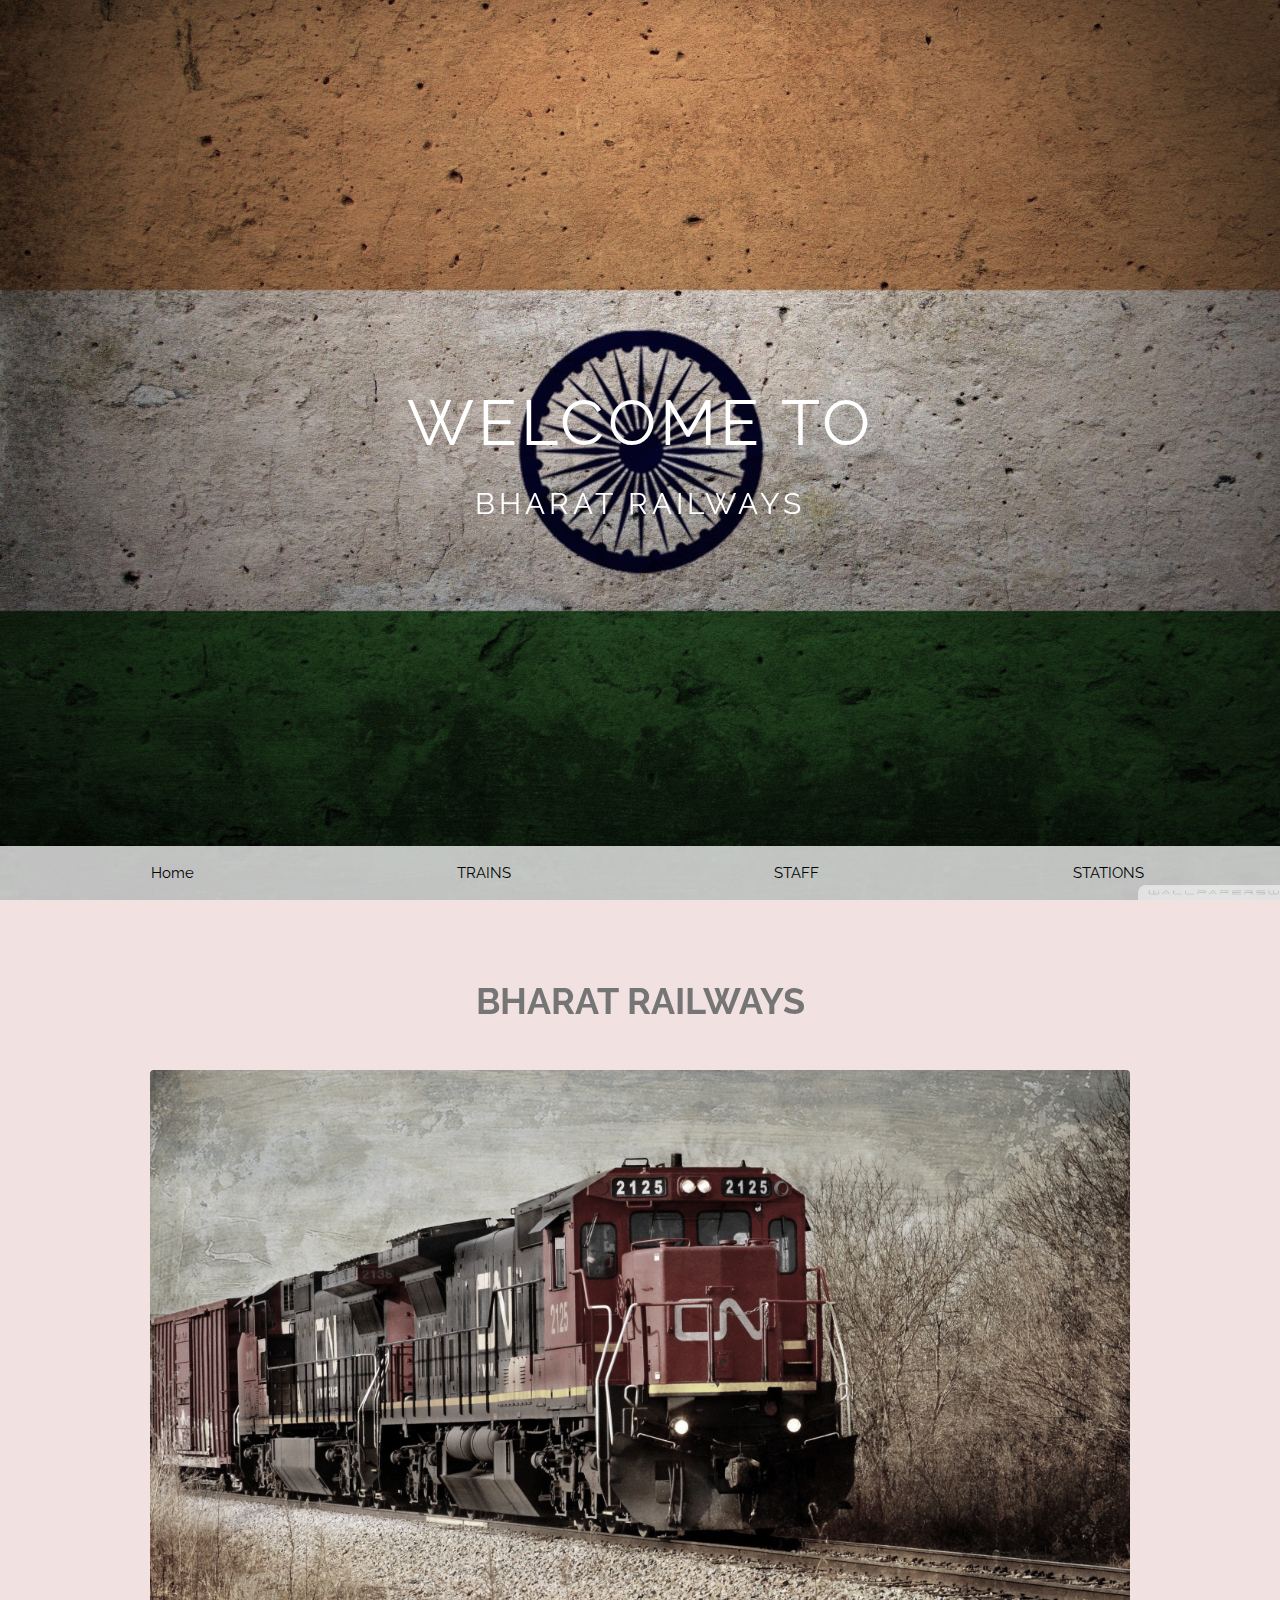
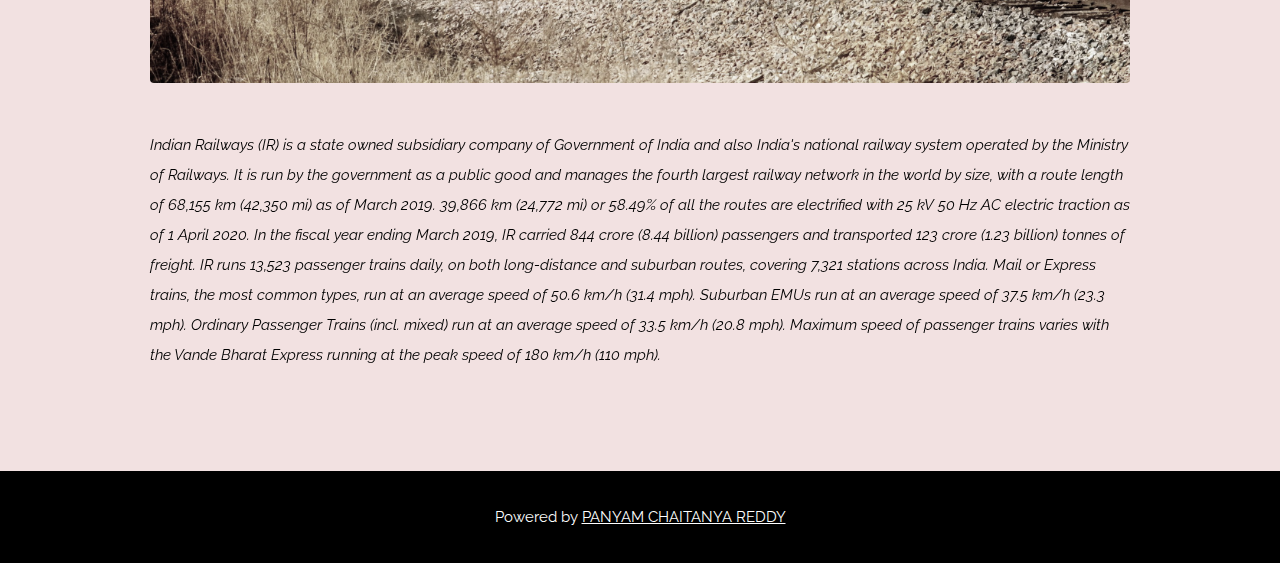
<file: index.html>
<!DOCTYPE html>
<html>
<title>BHARAT RAILWAYS</title>
<meta charset="UTF-8">
<meta name="viewport" content="width=device-width, initial-scale=1">
<link rel="stylesheet" href="https://www.w3schools.com/w3css/4/w3.css">
<link rel="stylesheet" href="https://fonts.googleapis.com/css?family=Raleway">
<style>
body,h1,h2{font-family: "Raleway", sans-serif}
body, html {height: 100%}
p {line-height: 2}
.bgimg, .bgimg2 {
  min-height: 100%;
  background-position: center;
  background-size: cover;
}
.bgimg {background-image: url("bg_1.jpg")}

</style>
<body>

<!-- Header / Home-->
<header class="w3-display-container w3-wide bgimg w3-grayscale-min" id="home">
  <div class="w3-display-middle w3-text-white w3-center">
    <h1 class="w3-jumbo">WELCOME TO</h1>
    <h2>BHARAT RAILWAYS</h2>
    
  </div>
</header>

<!-- Navbar (sticky bottom) -->
<div class="w3-bottom w3-hide-small">
  <div class="w3-bar w3-white w3-center w3-padding w3-opacity-min w3-hover-opacity-off">
    <a href="#home" style="width:25%" class="w3-bar-item w3-button">Home</a>
    <a href="train.html" style="width:25%" class="w3-bar-item w3-button">TRAINS</a>
    <a href="tc.html" style="width:25%" class="w3-bar-item w3-button">STAFF</a>
    <a href="station.html" style="width:25%" class="w3-bar-item w3-button w3-hover-black">STATIONS</a>
  </div>
</div>

<!-- About / Jane And John -->
<div class="w3-container w3-padding-64 w3-pale-red w3-grayscale-min" id="us">
  <div class="w3-content">
    <h1 class="w3-center w3-text-grey"><b>BHARAT RAILWAYS</b></h1>
    <img class="w3-round w3-grayscale-min" src="tr.jpg" style="width:100%;margin:32px 0">
    <p><i>Indian Railways (IR) is a state owned subsidiary company of Government of India and also India's national railway system operated by the Ministry of Railways. It is run by the government as a public good and manages the fourth largest railway network in the world by size, with a route length of 68,155 km (42,350 mi) as of March 2019. 39,866 km (24,772 mi) or 58.49% of all the routes are electrified with 25 kV 50 Hz AC electric traction as of 1 April 2020.
In the fiscal year ending March 2019, IR carried 844 crore (8.44 billion) passengers and transported 123 crore (1.23 billion) tonnes of freight. IR runs 13,523 passenger trains daily, on both long-distance and suburban routes, covering 7,321 stations across India. Mail or Express trains, the most common types, run at an average speed of 50.6 km/h (31.4 mph). Suburban EMUs run at an average speed of 37.5 km/h (23.3 mph). Ordinary Passenger Trains (incl. mixed) run at an average speed of 33.5 km/h (20.8 mph). Maximum speed of passenger trains varies with the Vande Bharat Express running at the peak speed of 180 km/h (110 mph).</i>
    </p><br>
    
  </div>
</div>


<!-- Footer -->
<footer class="w3-center w3-black w3-padding-16">
  <p>Powered by <a href="#" title="W3.CSS" target="_blank" class="w3-hover-text-green">PANYAM CHAITANYA REDDY</a></p>
</footer>
<div class="w3-hide-small" style="margin-bottom:32px"> </div>

</body>
</html>
</file>
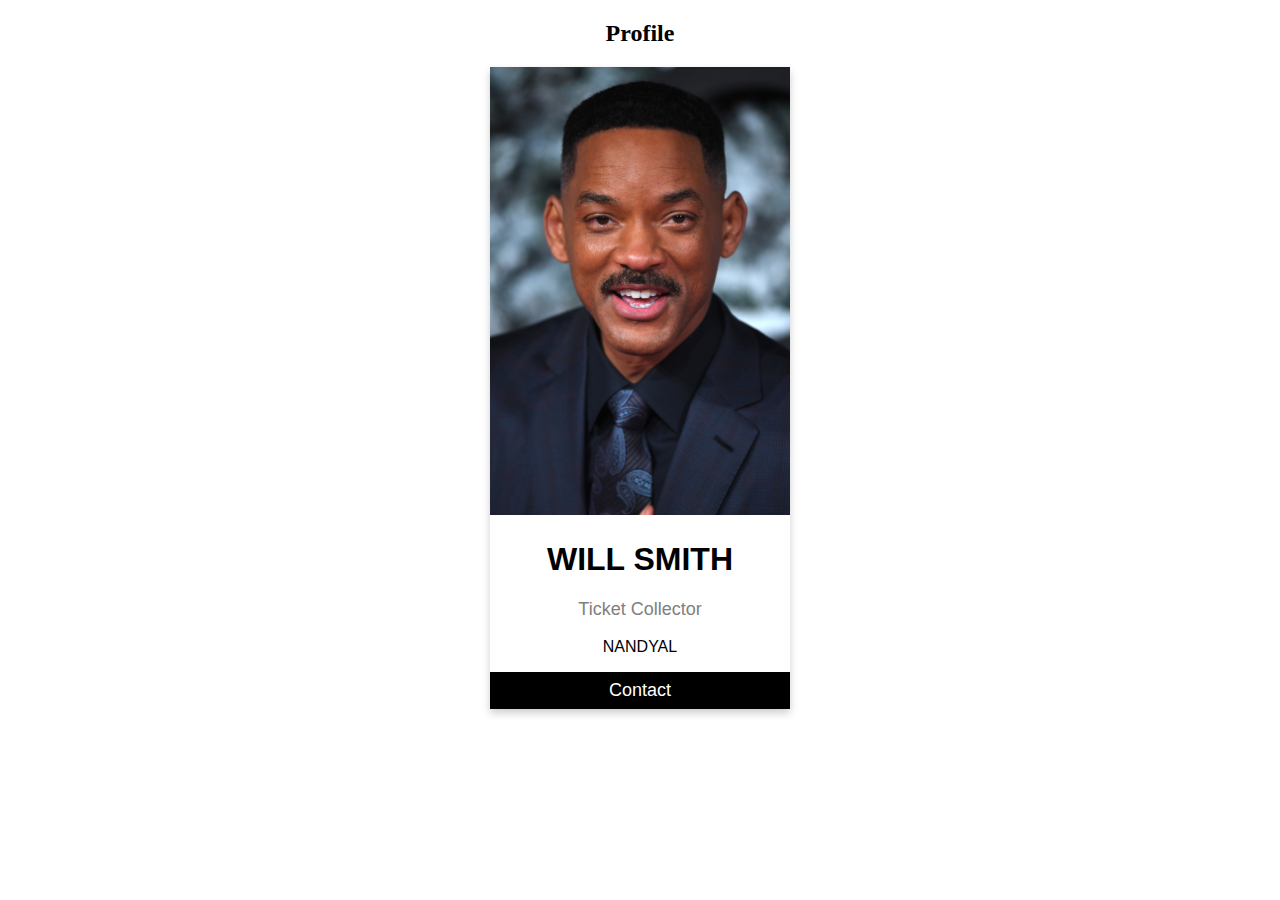
<file: profile.html>
<!DOCTYPE html>
<html>
<head>
  
<style>
.card {
  box-shadow: 0 4px 8px 0 rgba(0, 0, 0, 0.2);
  max-width: 300px;
  margin: auto;
  text-align: center;
  font-family: arial;
}

.title {
  color: grey;
  font-size: 18px;
}

button {
  border: none;
  outline: 0;
  display: inline-block;
  padding: 8px;
  color: white;
  background-color: #000;
  text-align: center;
  cursor: pointer;
  width: 100%;
  font-size: 18px;
}

a {
  text-decoration: none;
  font-size: 22px;
  color: black;
}

button:hover, a:hover {
  opacity: 0.7;
}
</style>
</head>
<body>

<h2 style="text-align:center"> Profile</h2>

<div class="card">
  <img src="will.jpg" alt="John" style="width:100%">
  <h1>WILL SMITH</h1>
  <p class="title">Ticket Collector</p>
  <p>NANDYAL</p>
  
  <p><button>Contact</button></p>
</div>

</body>
</html>
</file>
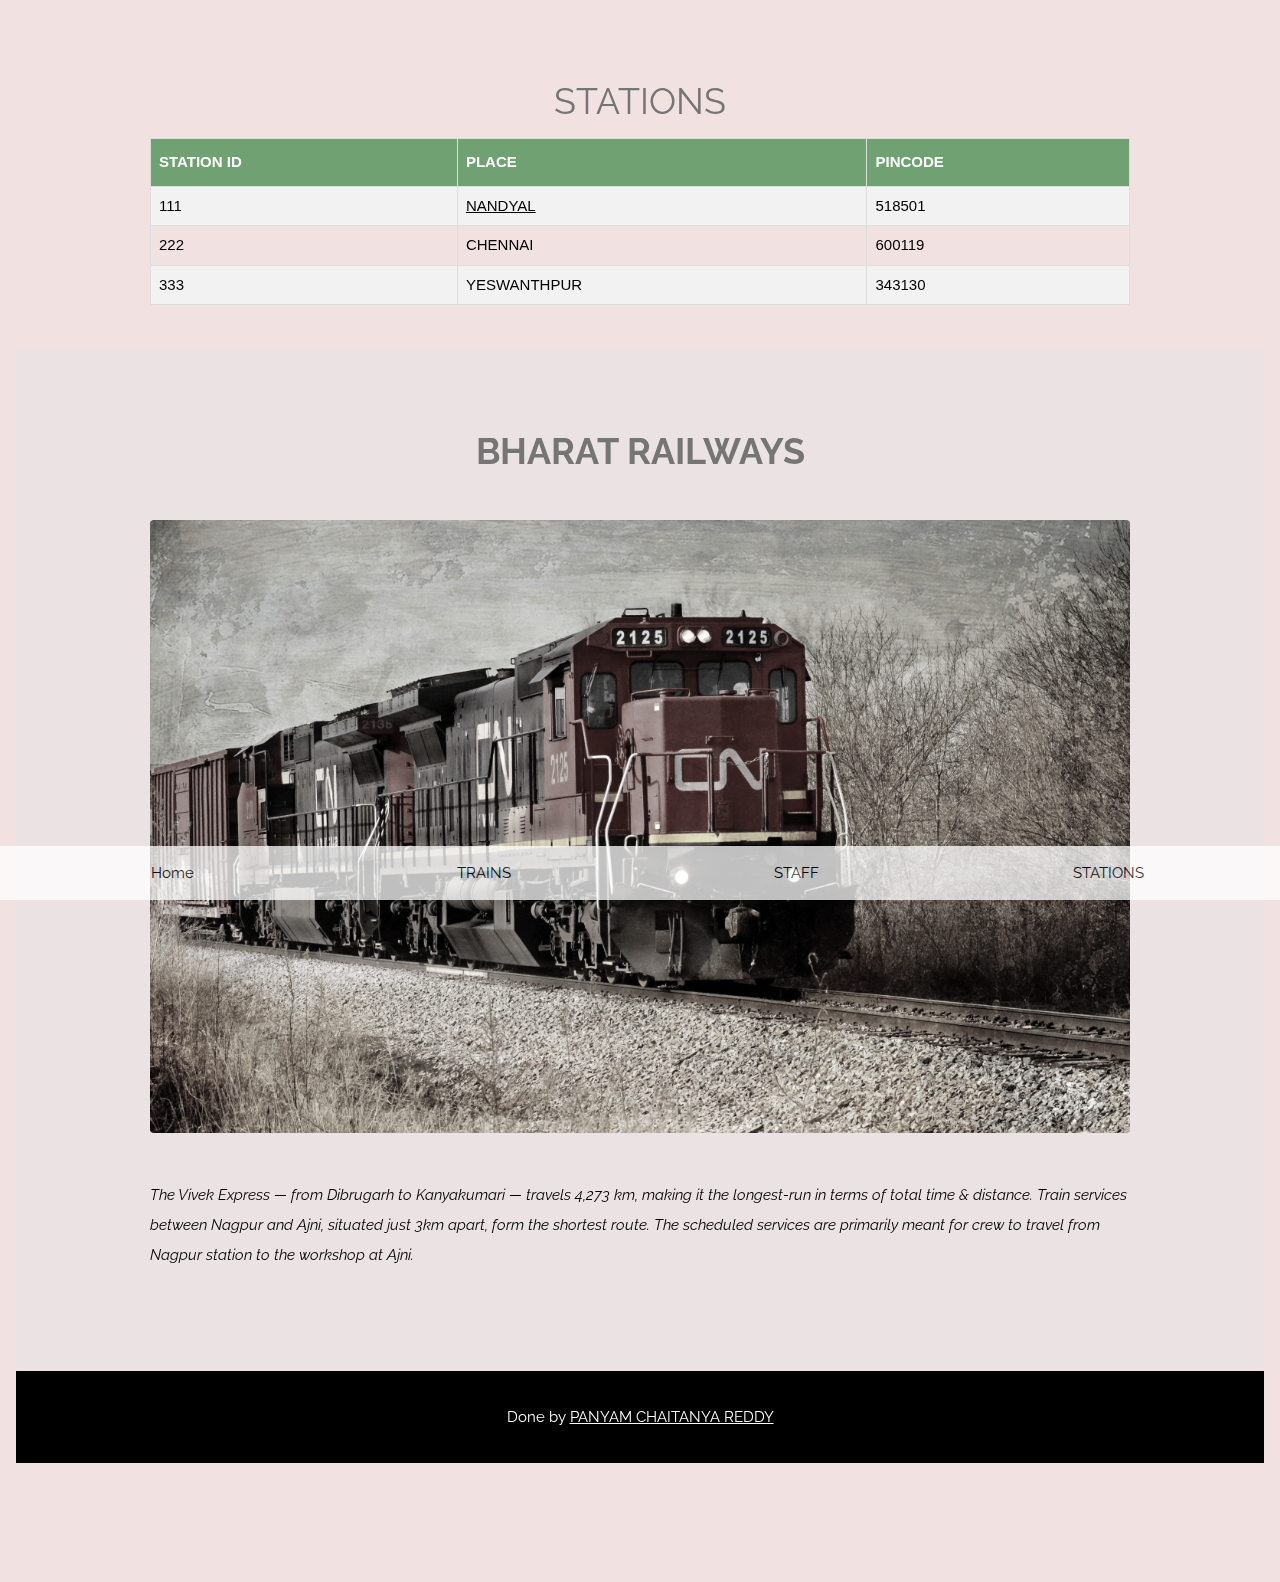
<file: station.html>
<!DOCTYPE html>
<html>
<title>BHARAT RAILWAYS</title>
<meta charset="UTF-8">
<meta name="viewport" content="width=device-width, initial-scale=1">
<link rel="stylesheet" href="https://www.w3schools.com/w3css/4/w3.css">
<link rel="stylesheet" href="https://fonts.googleapis.com/css?family=Raleway">
<style>
body,h1,h2{font-family: "Raleway", sans-serif}
body, html {height: 100%}
p {line-height: 2}
.bgimg, .bgimg2 {
  min-height: 100%;
  background-position: center;
  background-size: cover;
}
.bgimg {background-image: url("bg_1.jpg")}

</style>
 <style>
#customers {
  font-family: "Trebuchet MS", Arial, Helvetica, sans-serif;
  border-collapse: collapse;
  width: 100%;
}

#customers td, #customers th {
  border: 1px solid #ddd;
  padding: 8px;
}

#customers tr:nth-child(even){background-color: #f2f2f2;}

#customers tr:hover {background-color: #ddd;}

#customers th {
  padding-top: 12px;
  padding-bottom: 12px;
  text-align: left;
  background-color: #4CAF50;
  color: white;
}
</style>
<body>



<!-- Navbar (sticky bottom) -->
<div class="w3-bottom w3-hide-small">
  <div class="w3-bar w3-white w3-center w3-padding w3-opacity-min w3-hover-opacity-off">
    <a href="index.html" style="width:25%" class="w3-bar-item w3-button">Home</a>
    <a href="train.html" style="width:25%" class="w3-bar-item w3-button">TRAINS</a>
    <a href="tc.html" style="width:25%" class="w3-bar-item w3-button">STAFF</a>
    <a href="station.html" style="width:25%" class="w3-bar-item w3-button w3-hover-black">STATIONS</a>
  </div>
</div>

<!-- About / Jane And John -->
<div class="w3-container w3-padding-64 w3-pale-red w3-grayscale-min" id="us">
  <div class="w3-content">
    
    <center><h1 class="w3-center w3-text-grey"> STATIONS </h1></center>
    
    
    <table id="customers">
  <tr>
    <th>STATION ID</th>
    <th>PLACE</th>
    <th>PINCODE</th>
  </tr>
  <tr>
    <td>111</td>
    <td><a href="loc.html">NANDYAL</a></td>
    <td>518501</td>
  </tr>
  <tr>
    <td>222</td>
    <td>CHENNAI</td>
    <td>600119</td>
  </tr>
  <tr>
    <td>333</td>
    <td>YESWANTHPUR</td>
    <td>343130</td>
  </tr>



  
</table>
<br></br>

</div>
<!-- About / Jane And John -->
<div class="w3-container w3-padding-64 w3-pale-red w3-grayscale-min" id="us">
  <div class="w3-content">
    <h1 class="w3-center w3-text-grey"><b>BHARAT RAILWAYS</b></h1>
    <img class="w3-round w3-grayscale-min" src="tr.jpg" style="width:100%;margin:32px 0">
    <p><i>The Vivek Express — from Dibrugarh to Kanyakumari — travels 4,273 km, making it the longest-run in terms of total time & distance. Train services between Nagpur and Ajni, situated just 3km apart, form the shortest route. The scheduled services are primarily meant for crew to travel from Nagpur station to the workshop at Ajni.</i>
    </p><br>
    
  </div>
</div>



<!-- Footer -->
<footer class="w3-center w3-black w3-padding-16">
  <p>Done by <a href="#" title="W3.CSS" target="_blank" class="w3-hover-text-green">PANYAM CHAITANYA REDDY</a></p>
</footer>
<div class="w3-hide-small" style="margin-bottom:32px"> </div>

</body>
</html>
</file>
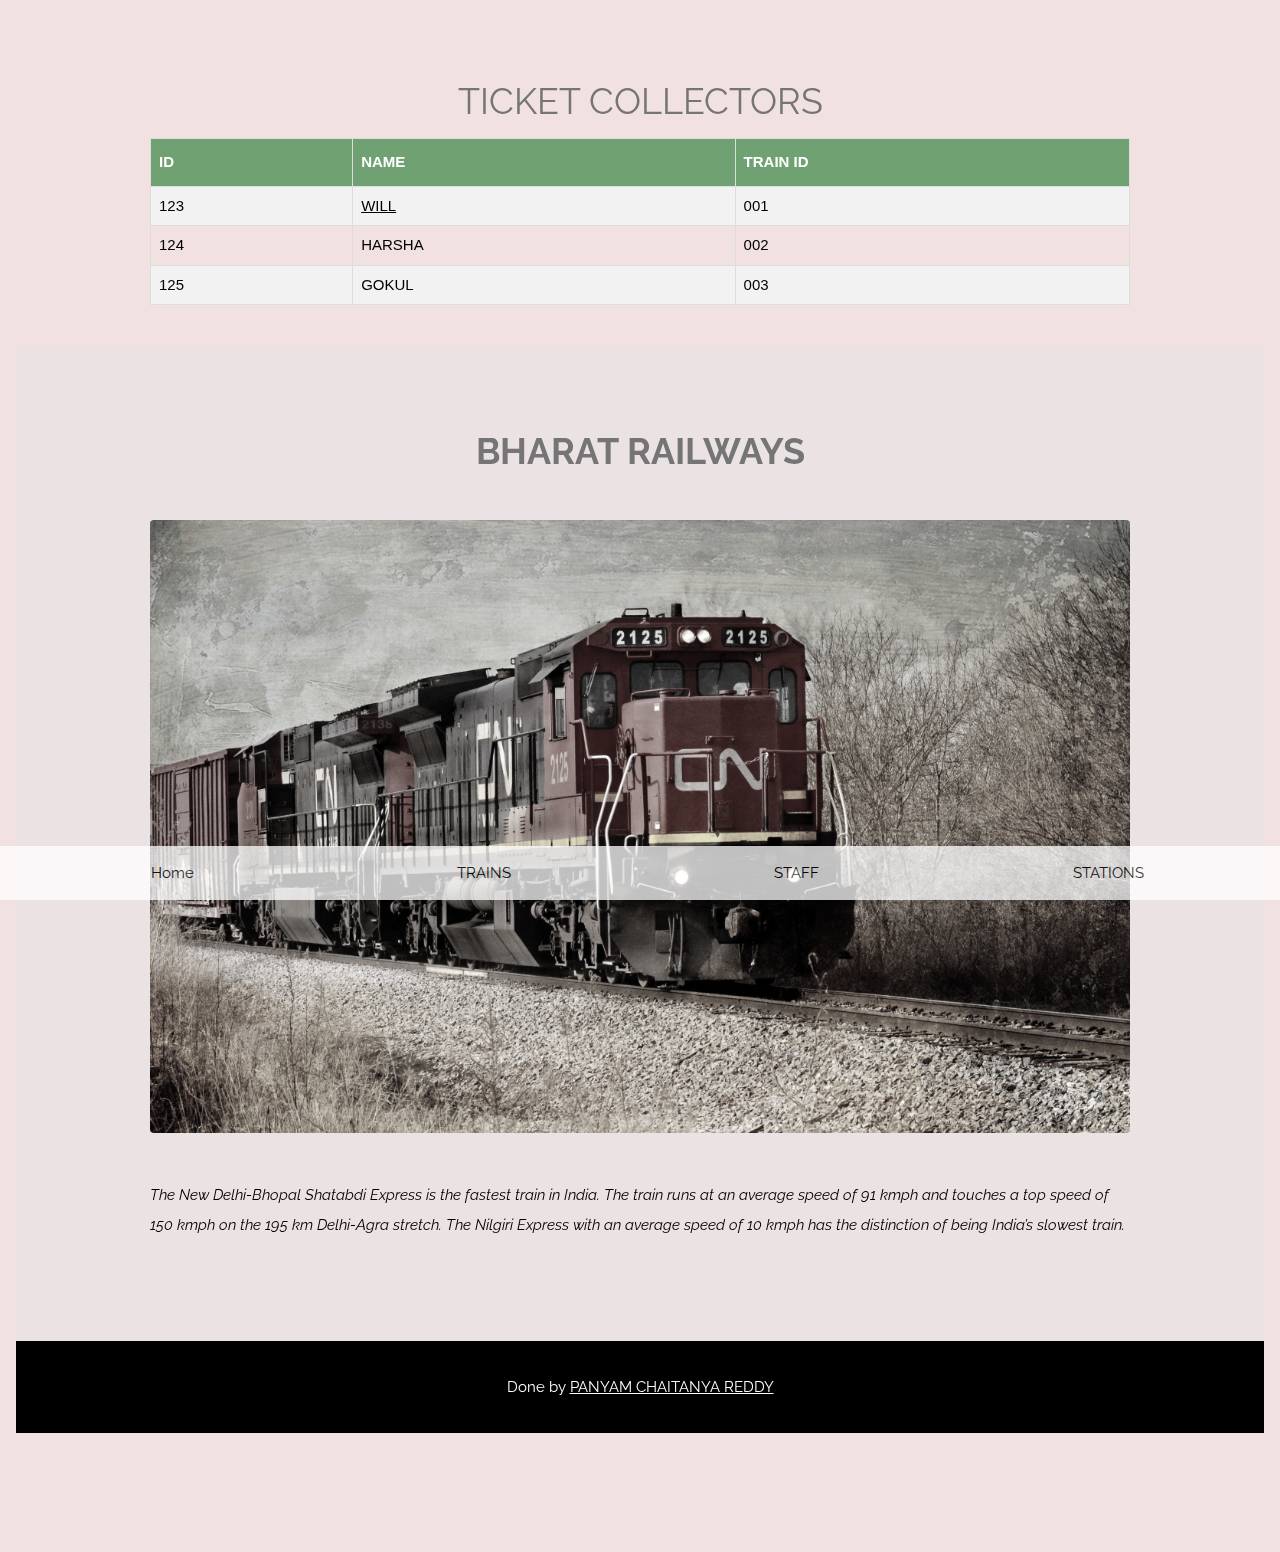
<file: tc.html>
<!DOCTYPE html>
<html>
<title>BHARAT RAILWAYS</title>
<meta charset="UTF-8">
<meta name="viewport" content="width=device-width, initial-scale=1">
<link rel="stylesheet" href="https://www.w3schools.com/w3css/4/w3.css">
<link rel="stylesheet" href="https://fonts.googleapis.com/css?family=Raleway">
<style>
body,h1,h2{font-family: "Raleway", sans-serif}
body, html {height: 100%}
p {line-height: 2}
.bgimg, .bgimg2 {
  min-height: 100%;
  background-position: center;
  background-size: cover;
}
.bgimg {background-image: url("bg_1.jpg")}

</style>
 <style>
#customers {
  font-family: "Trebuchet MS", Arial, Helvetica, sans-serif;
  border-collapse: collapse;
  width: 100%;
}

#customers td, #customers th {
  border: 1px solid #ddd;
  padding: 8px;
}

#customers tr:nth-child(even){background-color: #f2f2f2;}

#customers tr:hover {background-color: #ddd;}

#customers th {
  padding-top: 12px;
  padding-bottom: 12px;
  text-align: left;
  background-color: #4CAF50;
  color: white;
}
</style>
<body>



<!-- Navbar (sticky bottom) -->
<div class="w3-bottom w3-hide-small">
  <div class="w3-bar w3-white w3-center w3-padding w3-opacity-min w3-hover-opacity-off">
    <a href="index.html" style="width:25%" class="w3-bar-item w3-button">Home</a>
    <a href="train.html" style="width:25%" class="w3-bar-item w3-button">TRAINS</a>
    <a href="tc.html" style="width:25%" class="w3-bar-item w3-button">STAFF</a>
    <a href="station.html" style="width:25%" class="w3-bar-item w3-button w3-hover-black">STATIONS</a>
  </div>
</div>

<!-- About / Jane And John -->
<div class="w3-container w3-padding-64 w3-pale-red w3-grayscale-min" id="us">
  <div class="w3-content">
    
    <center><h1 class="w3-center w3-text-grey"> TICKET COLLECTORS </h1></center>
    
    
    <table id="customers">
  <tr>
    <th>ID</th>
    <th>NAME</th>
    <th>TRAIN ID</th>
  </tr>
  <tr>
    <td>123</td>
    <td><a href="profile.html" >WILL</a></td>
    <td>001</td>
  </tr>
  <tr>
    <td>124</td>
    <td>HARSHA</td>
    <td>002</td>
  </tr>
  <tr>
    <td>125</td>
    <td>GOKUL</td>
    <td>003</td>
  </tr>



  
</table>
<br></br>

</div>
<!-- About / Jane And John -->
<div class="w3-container w3-padding-64 w3-pale-red w3-grayscale-min" id="us">
  <div class="w3-content">
    <h1 class="w3-center w3-text-grey"><b>BHARAT RAILWAYS</b></h1>
    <img class="w3-round w3-grayscale-min" src="tr.jpg" style="width:100%;margin:32px 0">
    <p><i>The New Delhi-Bhopal Shatabdi Express is the fastest train in India. The train runs at an average speed of 91 kmph and touches a top speed of 150 kmph on the 195 km Delhi-Agra stretch. The Nilgiri Express with an average speed of 10 kmph has the distinction of being India’s slowest train.</i>
    </p><br>
    
  </div>
</div>



<!-- Footer -->
<footer class="w3-center w3-black w3-padding-16">
  <p>Done by <a href="#" title="W3.CSS" target="_blank" class="w3-hover-text-green">PANYAM CHAITANYA REDDY</a></p>
</footer>
<div class="w3-hide-small" style="margin-bottom:32px"> </div>

</body>
</html>
</file>
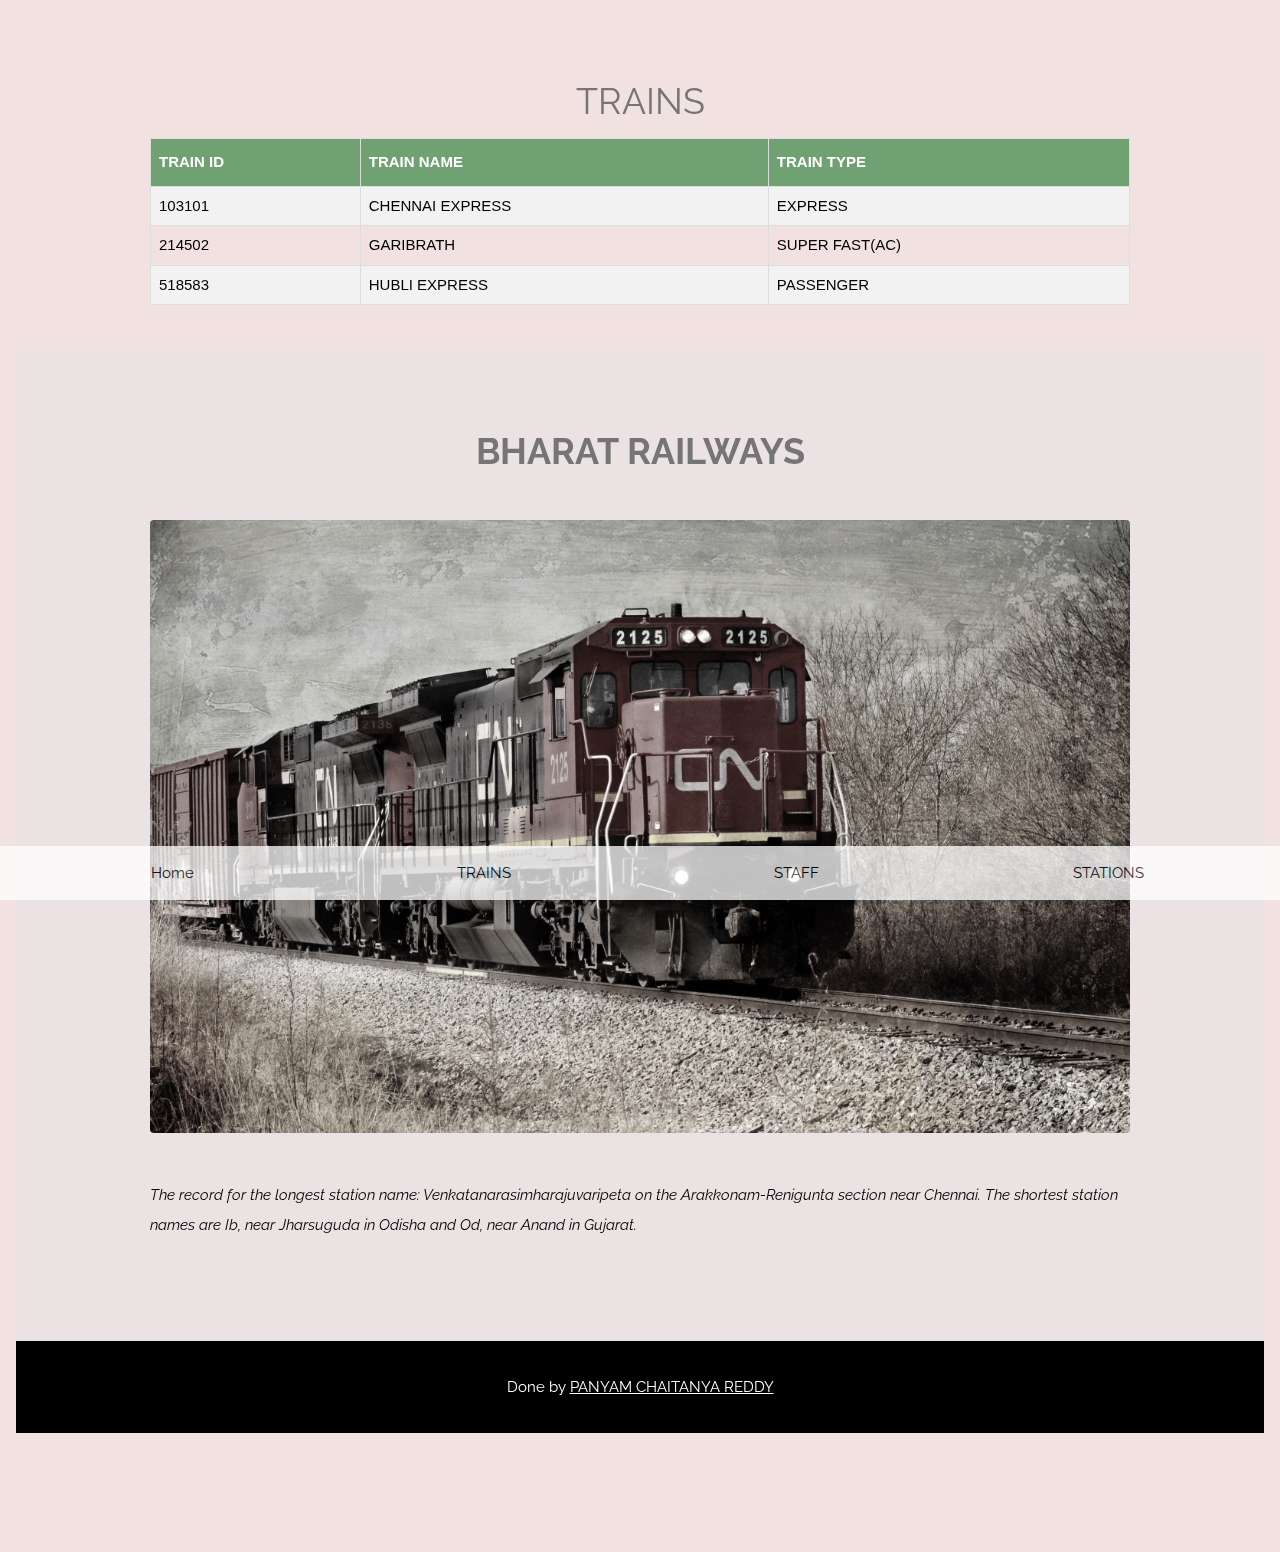
<file: train.html>
<!DOCTYPE html>
<html>
<title>BHARAT RAILWAYS</title>
<meta charset="UTF-8">
<meta name="viewport" content="width=device-width, initial-scale=1">
<link rel="stylesheet" href="https://www.w3schools.com/w3css/4/w3.css">
<link rel="stylesheet" href="https://fonts.googleapis.com/css?family=Raleway">
<style>
body,h1,h2{font-family: "Raleway", sans-serif}
body, html {height: 100%}
p {line-height: 2}
.bgimg, .bgimg2 {
  min-height: 100%;
  background-position: center;
  background-size: cover;
}
.bgimg {background-image: url("bg_1.jpg")}

</style>
 <style>
#customers {
  font-family: "Trebuchet MS", Arial, Helvetica, sans-serif;
  border-collapse: collapse;
  width: 100%;
}

#customers td, #customers th {
  border: 1px solid #ddd;
  padding: 8px;
}

#customers tr:nth-child(even){background-color: #f2f2f2;}

#customers tr:hover {background-color: #ddd;}

#customers th {
  padding-top: 12px;
  padding-bottom: 12px;
  text-align: left;
  background-color: #4CAF50;
  color: white;
}
</style>
<body>



<!-- Navbar (sticky bottom) -->
<div class="w3-bottom w3-hide-small">
  <div class="w3-bar w3-white w3-center w3-padding w3-opacity-min w3-hover-opacity-off">
    <a href="index.html" style="width:25%" class="w3-bar-item w3-button">Home</a>
    <a href="#" style="width:25%" class="w3-bar-item w3-button">TRAINS</a>
    <a href="tc.html" style="width:25%" class="w3-bar-item w3-button">STAFF</a>
    <a href="station.html" style="width:25%" class="w3-bar-item w3-button w3-hover-black">STATIONS</a>
  </div>
</div>

<!-- About / Jane And John -->
<div class="w3-container w3-padding-64 w3-pale-red w3-grayscale-min" id="us">
  <div class="w3-content">
    
    <center><h1 class="w3-center w3-text-grey"> TRAINS </h1></center>
    
    
    <table id="customers">
  <tr>
    <th>TRAIN ID</th>
    <th>TRAIN NAME</th>
    <th>TRAIN TYPE</th>
  </tr>
  <tr>
    <td>103101</td>
    <td>CHENNAI EXPRESS</td>
    <td>EXPRESS</td>
  </tr>
  <tr>
    <td>214502</td>
    <td>GARIBRATH</td>
    <td>SUPER FAST(AC)</td>
  </tr>
  <tr>
    <td>518583</td>
    <td>HUBLI EXPRESS</td>
    <td>PASSENGER</td>
  </tr>



  
</table>
<br></br>

</div>
<!-- About / Jane And John -->
<div class="w3-container w3-padding-64 w3-pale-red w3-grayscale-min" id="us">
  <div class="w3-content">
    <h1 class="w3-center w3-text-grey"><b>BHARAT RAILWAYS</b></h1>
    <img class="w3-round w3-grayscale-min" src="tr.jpg" style="width:100%;margin:32px 0">
    <p><i>The record for the longest station name: Venkatanarasimharajuvaripeta on the Arakkonam-Renigunta section near Chennai. The shortest station names are Ib, near Jharsuguda in Odisha and Od, near Anand in Gujarat.</i>
    </p><br>
    
  </div>
</div>



<!-- Footer -->
<footer class="w3-center w3-black w3-padding-16">
  <p>Done by <a href="#" title="W3.CSS" target="_blank" class="w3-hover-text-green">PANYAM CHAITANYA REDDY</a></p>
</footer>
<div class="w3-hide-small" style="margin-bottom:32px"> </div>

</body>
</html>
</file>
